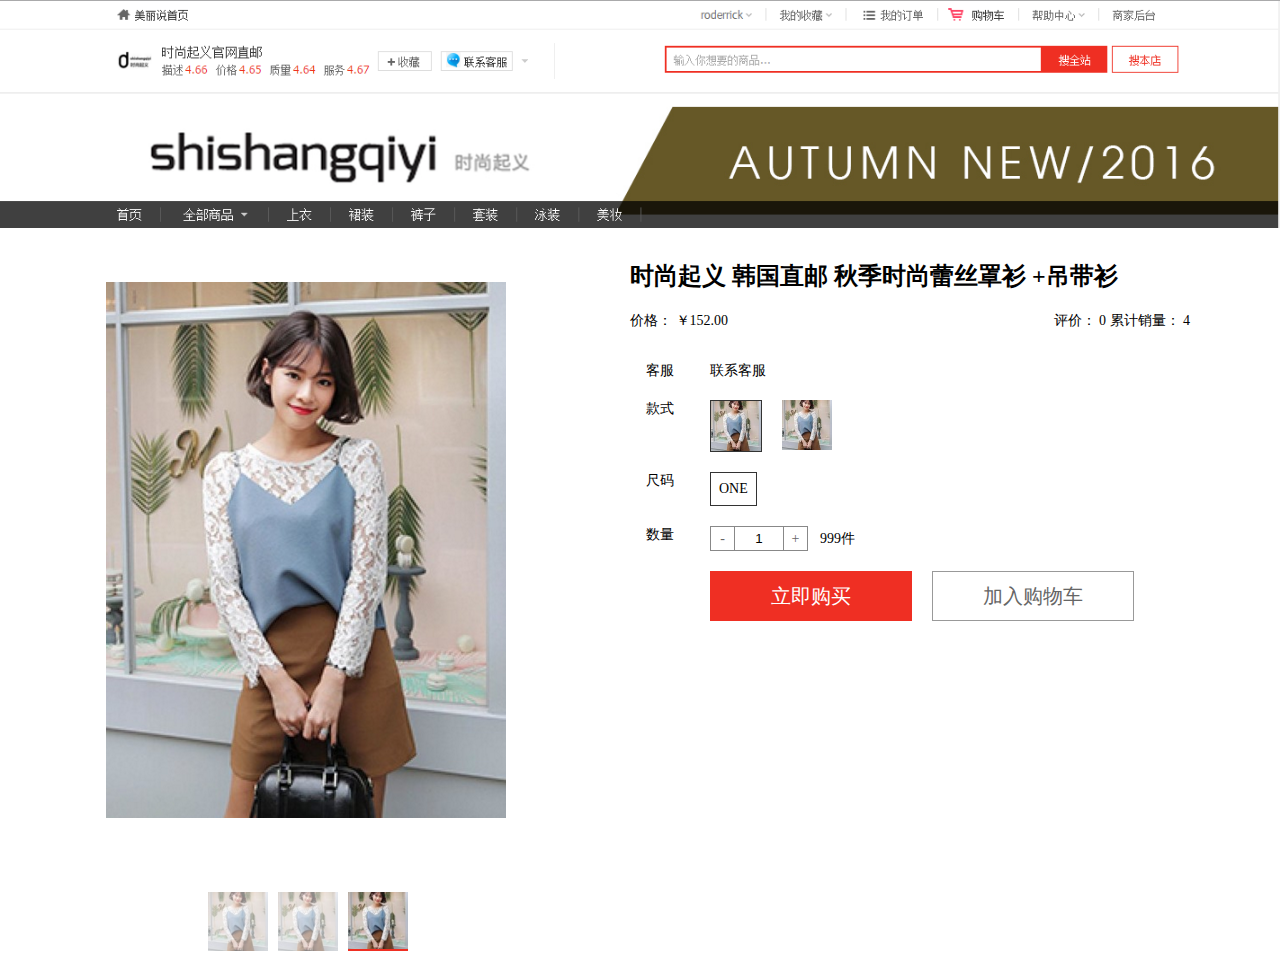
<file: index.html>
<!doctype html>
<html>
	<head>
		<meta charset="utf-8">
		<title>美丽说-商品详情页</title>
		<link rel="stylesheet" href="css/index.css">
	</head>
	<body>

		<div class="container">
			<div class="top-wrapper">
				<img src="img/top.png">
			</div>
			<div class="goods-wrapper">
				<div class="goods-img">
					<img src="img/left.png">
				</div>
				<div class="goods-option">
					<h2 class="goods-name">时尚起义 韩国直邮 秋季时尚蕾丝罩衫 +吊带衫</h2>
					<div class="goods-price">
						<div class="price">
							<span>价格：</span>
							<span class="price-content">￥152.00</span>
						</div>
						<div class="other-info">评价： 0 累计销量： 4</div>
					</div>
					<div class="option">
						<div class="option-item">
							<div class="item-title">客服</div>
							<div class="item-content">联系客服</div>
						</div>
						<div class="option-item">
							<div class="item-title">款式</div>
							<div class="item-content goods-style">
								<div class="g-s-item selected" data-gid="10001">
									<img src="img/10001-small.jpg">
								</div>
								<div class="g-s-item" data-gid="10002">
									<img src="img/10001-small.jpg">
								</div>
							</div>
						</div>
						<div class="option-item">
							<div class="item-title">尺码</div>
							<div class="item-content goods-size">ONE</div>
						</div>
						<div class="option-item">
							<div class="item-title">数量</div>
							<div class="item-content goods-amount">	
								<div class="amount-option">
									<a href="javascript:;" class="num-reduce">-</a>
									<input type="text" class="num-input" value="1" />
									<a href="javascript:;" class="num-add">+</a>
							    </div>
							    <div class="goods-stock">999件</div>
							</div>
						</div>
						<div class="option-item">
							<div class="item-title">&nbsp;</div>
							<div class="item-content goods-buy">
								<div class="buy-now">立即购买</div>
								<div class="add-cart">加入购物车</div>
							</div>
						</div>
					</div>
				</div>
			</div>
		</div>

		<script src="js/jquery-1.11.3.js"></script>
		<script src="js/jquery.cookie.js"></script>
		<script src="js/index.js"></script>
	</body>
</html>
</file>
<file: css/index.css>
@charset 'utf-8'; 

html,
body,
div,
ul,li,
img,
input {
	margin: 0;
	padding: 0;
}

body {
	font-family: 'Microsoft Yahei';
	font-size: 14px;
}

.top-wrapper img {
	width: 100%;
}

.goods-wrapper {
	width: 1100px;
	margin: 20px auto 0;
}
.goods-wrapper .goods-img {
	float: left;
	width: 480px;
}
.goods-wrapper .goods-option {
	float: left;
	width: 560px;
	margin-left: 60px;
}
.goods-price {
	height: 30px;
	margin-top: 20px;
}
.goods-price .price {
	float: left;
}
.goods-price .other-info {
	float: right;
}
.goods-option .goods-name {
	font-size: 24px;
	margin: 8px 0;
}
.option-item {
	margin: 20px 0;
}
.option-item:after {
	display: block;
	height: 0;
	content: '';
	clear: both;
}
.option-item .item-title {
	float: left;
	width: 60px;
	text-align: center;
}
.option-item .item-content {
	float: left;
	margin-left: 20px;
}

.goods-style .g-s-item {
	float: left;
	width: 50px;
	height: 50px;
	margin-right: 20px;
}
.goods-style .g-s-item.selected {
	border: 1px solid #333;
}
.goods-style .g-s-item img {
	width: 50px;
	height: 50px;
}

.amount-option {
	float: left;
	position: relative;
	width: 100px;
	height: 25px;
	line-height: 23px;
	text-align: center;
}
.amount-option a {
	position: absolute;
	top: 0;
	width: 23px;
	height: 23px;
	border: 1px solid #888;
	text-decoration: none;
	color: #666;
	cursor: pointer;
}
.amount-option .num-reduce {
	left: 0;
}
.amount-option .num-add {
	left: 73px;
}
.amount-option input {
	position: absolute;
	left: 24px;
	top: 0;
	width: 48px;
	height: 23px;
	border: 0;
	border: 1px solid #888;
	outline: none;
	text-align: center;
}
.goods-size {
	padding: 8px;
	border: 1px solid #333;
}
.goods-amount .goods-stock {
	float: left;
	margin-left: 10px;
	line-height: 25px;
}

.goods-buy {
	height: 50px;
}
.goods-buy div {
	float: left;
	width: 200px;
	height: 100%;
	text-align: center;
	height: 48px;
	line-height: 48px;
	color: #fff;
	font-size: 20px;
	background-color: #ef2f23;
	border: 1px solid #ef2f23;
	cursor: pointer;
}
.goods-buy .add-cart {
	margin-left: 20px;
	border-color: #999;
	color: #666;
	background-color: #fff;
}
</file>
